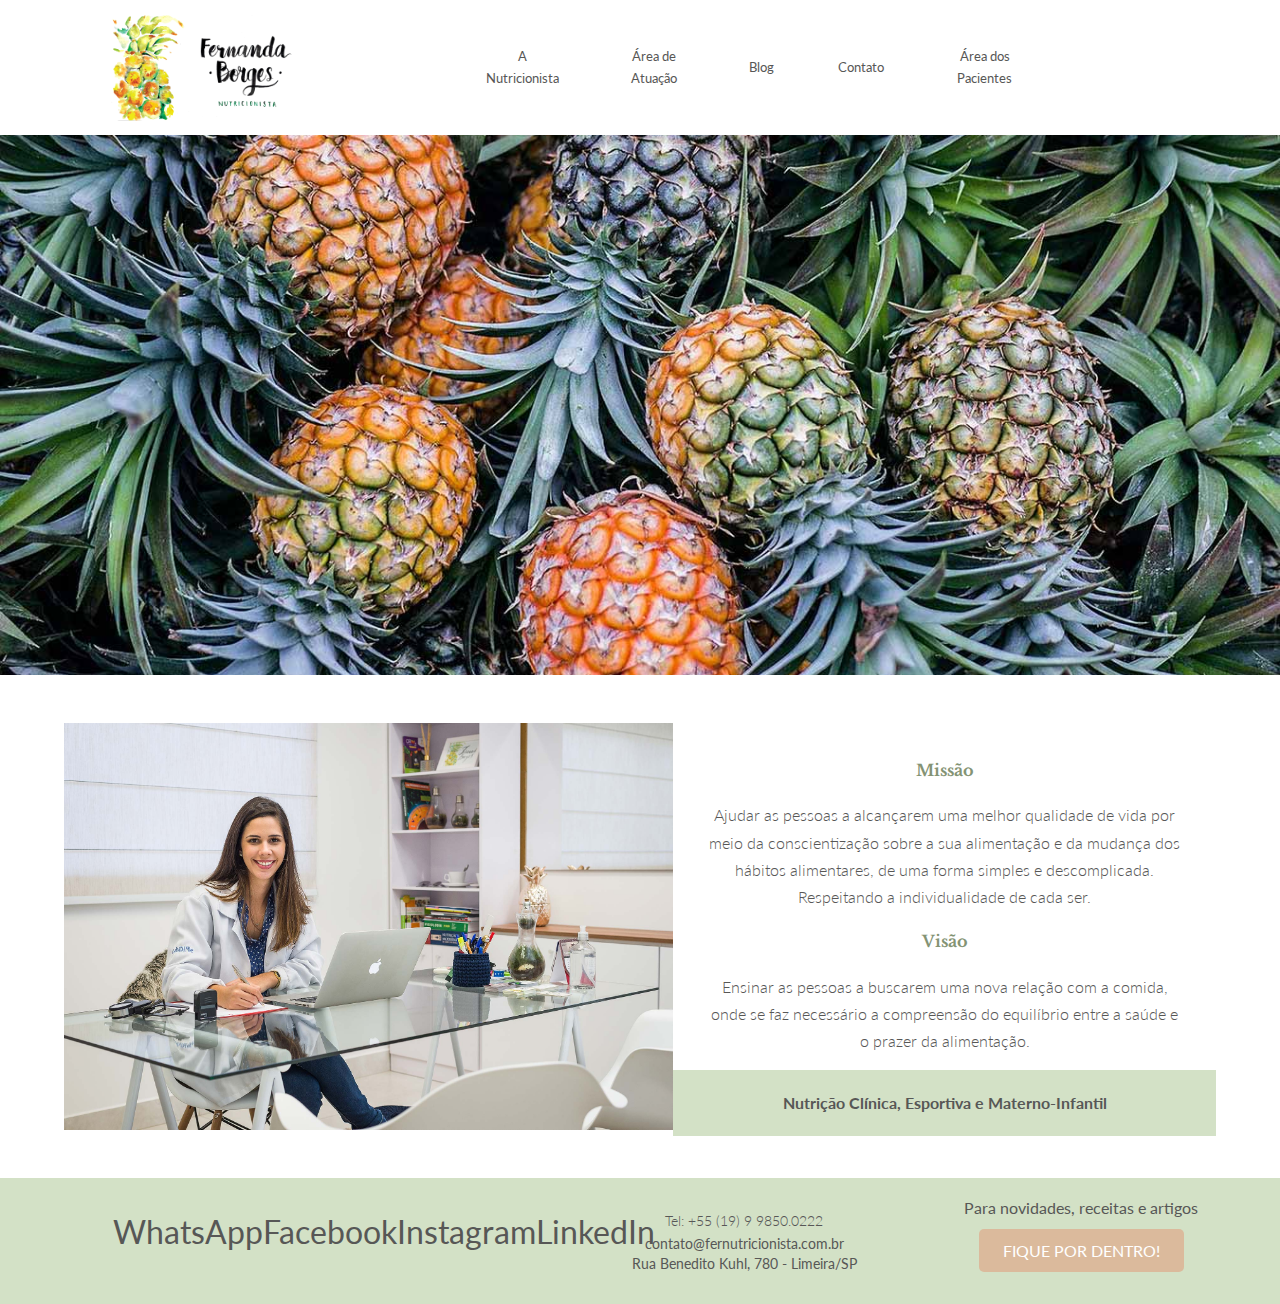
<file: www/index.html>
<!DOCTYPE html>
<html lang="pt-br">
<head>
    <meta charset="UTF-8">
    <meta name="viewport" content="initial-scale=1">
    <meta http-equiv="X-UA-Compatible" content="ie=edge">
    <meta name="author" content="Rafael Miranda Durante">
    <title>Nutricionista Fernanda Borges</title>
    <link rel="icon" href="./assets/favicon.png">
    <link rel="stylesheet" href="https://use.fontawesome.com/releases/v5.8.1/css/all.css" integrity="sha384-50oBUHEmvpQ+1lW4y57PTFmhCaXp0ML5d60M1M7uH2+nqUivzIebhndOJK28anvf" crossorigin="anonymous">
    <link rel="stylesheet" href="./css/reset.css">
    <link rel="stylesheet" href="./css/style.css">
</head>
<body>
    <!-- HEADER ========== -->
    <div class="header-container">
        <header class="header">
            <!-- Logo -->
            <div class="header-brand">
                <div class="header-icon"><a href="index.html" class="header-invisible-home-link"></a></div>
            </div>
            <!-- Navbar -->
            <nav class="navbar">
                <ul class="navbar-list">
                    <li class="navbar-item"><a href="a-nutricionista.html">A Nutricionista</a></li>
                    <li class="navbar-item"><a href="area-de-atuacao.html">Área de Atuação</a></li>
                    <li class="navbar-item"><a href="http://www.fernutricionista.com.br/blog" target="_blank">Blog</a></li>
                    <li class="navbar-item"><a href="contato.html">Contato</a></li>
                    <li class="navbar-item" id="area-pacientes"><a href="https://dietbox.me/pt-BR/Paciente/Account/Login" target="_blank">Área dos Pacientes</a></li>
                </ul>
            </nav>
            <!-- Mobile Menu Toggle -->
            <div class="navbar-toggle"><i class="fas fa-bars" id="toggle-button" onclick="toggleMenu()"></i></div>
        </header>    
    </div>
    <!-- MAIN CONTENT ========== -->
    <main class="main">
        <!-- Section #1 (Hero Image) -->
        <section class="hero">
            <div class="hero-bg-img-index"></div>
        </section>
        <!-- Section #2 (Main Content) -->
        <div class="main-content">
            <section class="container" id='indexTextRight'>
                <div class="content-wrap">
                    <!-- <h1 class="title-catchword">Alcançar qualidade de vida por meio da conscientização sobre a sua alimentação de
                        uma forma simples e descomplicada.</h1>
                    <p class="text"> Vamos elaborar juntos um plano de reeducação alimentar para que você atinja os seus objetivos
                        com prazer e respeitando o seu corpo.</p> -->
                    <h2 class="title-catchword" id="indexMissao">Missão</h2>
                    <p class="text">Ajudar as pessoas a alcançarem uma melhor qualidade de vida por meio da conscientização sobre a
                        sua alimentação e da mudança dos hábitos alimentares, de uma forma simples e descomplicada. Respeitando a
                        individualidade de cada ser.</p>
                    <h2 class="title-catchword">Visão</h2>
                    <p class="text">Ensinar as pessoas a buscarem uma nova relação com a comida, onde se faz necessário a
                        compreensão do equilíbrio entre a saúde e o prazer da alimentação.</p>
                </div>
                <div class="text-banner" id='indexBannerRight'>
                    <h3 class="text">Nutrição Clínica, Esportiva e Materno-Infantil</h3>
                </div>
            </section>
            <!-- Section #3 (Photo) -->
            <section class="container-full" id="indexPicOffice">
                <div class="container-img">
                    <picture>
                        <source media="(max-width: 799px)" srcset="./assets/fer-cons@1x.jpg">
                        <source media="(min-width: 800px)" srcset="./assets/fer-cons@2x.jpg">
                        <img src="./assets/fer-cons@1x.jpg" alt="Fernanda Borges Nutricionista" class="photo">
                    </picture>
                </div>
            </section>
        </div>
    </main>
    <!-- FOOTER ========== -->
    <footer class="footer">
        <div class="footer-grid">
            <div class="footer-grid-social">
                <ul class="social-links">
                    <li><div class="social-link-container"><a href="https://wa.me/5519998500222?text=Oi%20Fer%21%20Tudo%20bem%3f%20Vi%20seu%20site%20e%20gostaria%20de%20saber%20mais%20a%20respeito%20do%20atendimento.%20Obrigado! =)" target="_blank" class="social-link-item"><i class="fab fa-whatsapp"></i><span class="sr-only">WhatsApp</span></a></div></li>
                    <li><div class="social-link-container"><a href="https://www.facebook.com/fernutricionista1/" target="_blank" class="social-link-item"><i class="fab fa-facebook-square"></i><span class="sr-only">Facebook</span></a></div></li>
                    <li><div class="social-link-container"><a href="http://instagram.com/_u/fernutricionista_/" target="_blank" class="social-link-item"><i class="fab fa-instagram"></i><span class="sr-only">Instagram</span></a></div></li>
                    <li><div class="social-link-container"><a href="https://www.linkedin.com/in/fernanda-borges-5a976a132/" target="_blank" class="social-link-item"><i class="fab fa-linkedin"></i><span class="sr-only">LinkedIn</span></a></div></li>
                </ul>
            </div>
            <div class="footer-grid-address">
                <address class="address">
                    <p>Tel: +55 (19) 9 9850.0222</p>
                    <a href="mailto:contato@fernutricionista.com.br?subject=Contato via Site">contato@fernutricionista.com.br</a>
                    <p><a href="https://goo.gl/maps/zZxoRKZaW592" target="_blank">Rua Benedito Kuhl, 780 - Limeira/SP</a></p>
                </address>
            </div>
            <div class="footer-grid-subscribe">
                <p>Para novidades, receitas e artigos</p>
                <a href="http://eepurl.com/glu5vL" target="_blank" class="btn btn-link">Fique por Dentro!</a>
            </div>
        </div>
    </footer>
    <!-- Scripts -->
    <script src="./js/main.js"></script>
</body>
</html>
</file>
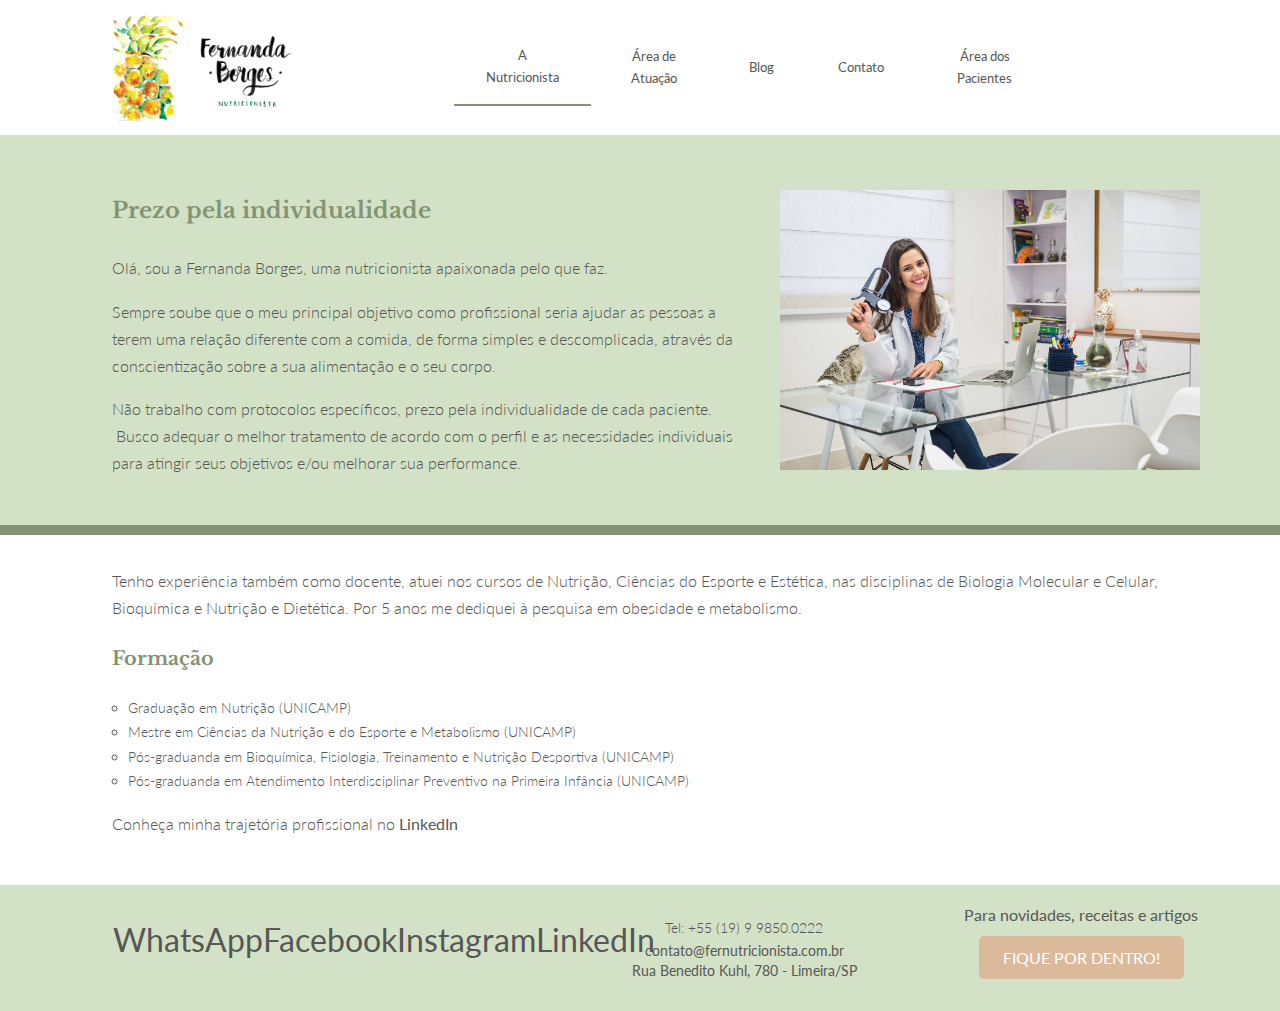
<file: www/a-nutricionista.html>
<!DOCTYPE html>
<html lang="pt-br">
<head>
    <meta charset="UTF-8">
    <meta name="viewport" content="width=device-width, initial-scale=1.0">
    <meta http-equiv="X-UA-Compatible" content="ie=edge">
    <meta name="author" content="Rafael Miranda Durante">
    <title>Nutricionista Fernanda Borges</title>
    <link rel="shortcut icon" href="./assets/favicon.png">
    <link rel="stylesheet" href="https://use.fontawesome.com/releases/v5.8.1/css/all.css" integrity="sha384-50oBUHEmvpQ+1lW4y57PTFmhCaXp0ML5d60M1M7uH2+nqUivzIebhndOJK28anvf" crossorigin="anonymous">
    <link rel="stylesheet" href="./css/reset.css">
    <link rel="stylesheet" href="./css/style.css">
</head>
<body>
    <!-- HEADER ========== -->
    <div class="header-container">
        <header class="header">
            <!-- Logo -->
            <div class="header-brand">
                <div class="header-icon"><a href="index.html" class="header-invisible-home-link"></a></div>
            </div>
            <!-- Navbar -->
            <nav class="navbar">
                <ul class="navbar-list">
                    <li class="navbar-item active"><a href="a-nutricionista.html">A Nutricionista</a></li>
                    <li class="navbar-item"><a href="area-de-atuacao.html">Área de Atuação</a></li>
                    <li class="navbar-item"><a href="http://www.fernutricionista.com.br/blog" target="_blank">Blog</a></li>
                    <li class="navbar-item"><a href="contato.html">Contato</a></li>
                    <li class="navbar-item" id="area-pacientes"><a href="https://dietbox.me/pt-BR/Paciente/Account/Login"
                            target="_blank">Área dos Pacientes</a></li>
                </ul>
            </nav>
            <!-- Mobile Menu Toggle -->
            <div class="navbar-toggle"><i class="fas fa-bars" id="toggle-button" onclick="toggleMenu()"></i></div>
        </header>
    </div>
    <!-- MAIN CONTENT ========== -->
    <main class="main">
        <!-- Section #1 -->
        <section class="container" id="a-nutri-banner">
            <picture id="a-nutri-img">
                <source media="(max-width: 799px)" srcset="./assets/fer-adip@1x.jpg">
                <source media="(min-width: 800px)" srcset="./assets/fer-adip@2x.jpg">
                <img src="./assets/fer-adip@1x.jpg" alt="Foto Fernanda Borges Nutricionista com Adipômetro" class="photo">
            </picture>
            <div class='content-wrap' id='a-nutri-banner-text'>
                <h1>Prezo pela individualidade</h1>
                <p>Olá, sou a Fernanda Borges, uma nutricionista apaixonada pelo que faz.</p>
                <p>Sempre soube que o meu principal objetivo como profissional seria ajudar as pessoas a terem uma relação diferente com a comida, de forma simples e descomplicada, através da conscientização sobre a sua alimentação e o seu corpo.</p>
                <p>Não trabalho com protocolos específicos, prezo pela individualidade de cada paciente.  Busco adequar o melhor tratamento de acordo com o perfil e as necessidades individuais para atingir seus objetivos e/ou melhorar sua performance.</p>
            </div>
        </section>
        <!-- Section #2 -->
        <section id="a-nutri-formacao">
            <div class="content-wrap">
                <p>Tenho experiência também como docente, atuei nos cursos de Nutrição, Ciências do Esporte e Estética, nas disciplinas de Biologia Molecular e Celular, Bioquímica e Nutrição e Dietética. Por 5 anos me dediquei à pesquisa em obesidade e metabolismo.</p>
                <h2>Formação</h2>
                <ul class="formacao-list">
                    <li>Graduação em Nutrição (UNICAMP)</li>
                    <li>Mestre em Ciências da Nutrição e do Esporte e Metabolismo (UNICAMP)</li>
                    <li>Pós-graduanda em Bioquímica, Fisiologia, Treinamento e Nutrição Desportiva (UNICAMP)</li>
                    <li>Pós-graduanda em Atendimento Interdisciplinar Preventivo na Primeira Infância (UNICAMP)</li>
                </ul>
                <div id="linkedin-box">
                    <p>Conheça minha trajetória profissional no <span style="font-weight: bold;"><a href="https://www.linkedin.com/in/fernanda-borges-5a976a132/" target="_blank">LinkedIn</a></span></p>
                </div>
            </div>
        </section>
    </main>
    <!-- FOOTER ========== -->
    <footer class="footer">
        <div class="footer-grid">
            <div class="footer-grid-social">
                <ul class="social-links">
                    <li><div class="social-link-container"><a href="https://wa.me/5519998500222?text=Oi%20Fer%21%20Tudo%20bem%3f%20Vi%20seu%20site%20e%20gostaria%20de%20saber%20mais%20a%20respeito%20do%20atendimento.%20Obrigado! =)" target="_blank" class="social-link-item"><i class="fab fa-whatsapp"></i><span class="sr-only">WhatsApp</span></a></div></li>
                    <li><div class="social-link-container"><a href="https://www.facebook.com/fernutricionista1/" target="_blank" class="social-link-item"><i class="fab fa-facebook-square"></i><span class="sr-only">Facebook</span></a></div></li>
                    <li><div class="social-link-container"><a href="http://instagram.com/_u/fernutricionista_/" target="_blank" class="social-link-item"><i class="fab fa-instagram"></i><span class="sr-only">Instagram</span></a></div></li>
                    <li><div class="social-link-container"><a href="https://www.linkedin.com/in/fernanda-borges-5a976a132/" target="_blank" class="social-link-item"><i class="fab fa-linkedin"></i><span class="sr-only">LinkedIn</span></a></div></li>
                </ul>
            </div>
            <div class="footer-grid-address">
                <address class="address">
                    <p>Tel: +55 (19) 9 9850.0222</p>
                    <a href="mailto:contato@fernutricionista.com.br?subject=Contato via Site">contato@fernutricionista.com.br</a>
                    <p><a href="https://goo.gl/maps/zZxoRKZaW592" target="_blank">Rua Benedito Kuhl, 780 - Limeira/SP</a></p>
                </address>
            </div>
            <div class="footer-grid-subscribe">
                <p>Para novidades, receitas e artigos</p>
                <a href="http://eepurl.com/glu5vL" target="_blank" class="btn btn-link">Fique por Dentro!</a>
            </div>
        </div>
    </footer>
    <!-- Scripts -->
    <script src="./js/main.js"></script>
</body>
</html>
</file>
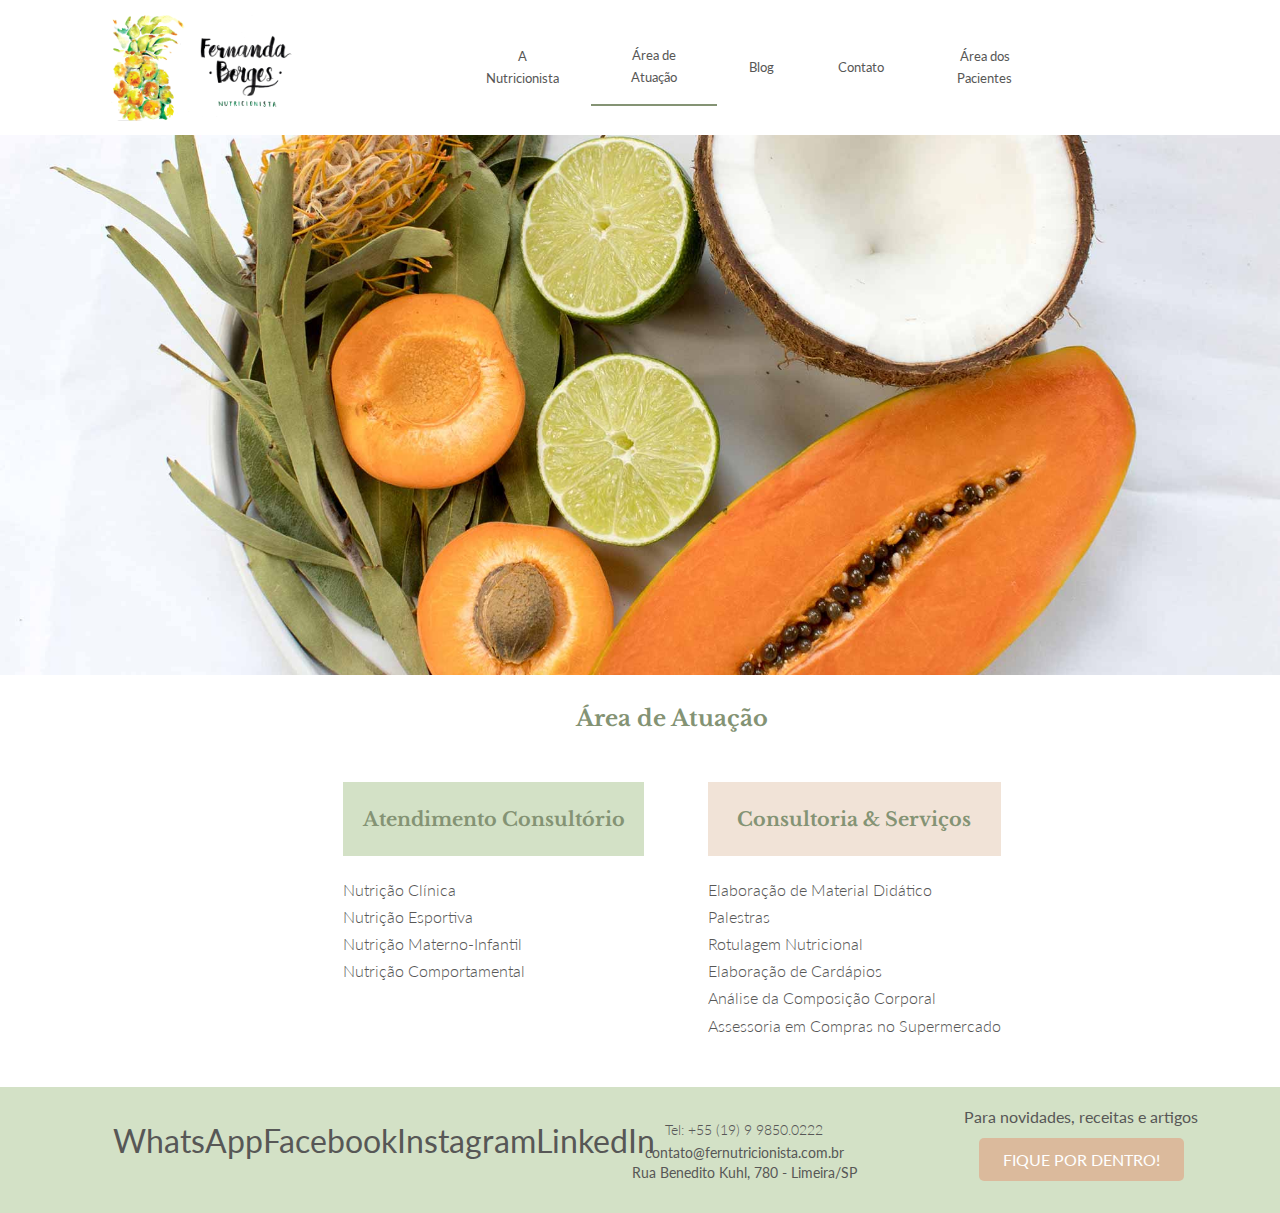
<file: www/area-de-atuacao.html>
<!DOCTYPE html>
<html lang="pt-br">
<head>
    <meta charset="UTF-8">
    <meta name="viewport" content="width=device-width, initial-scale=1.0">
    <meta http-equiv="X-UA-Compatible" content="ie=edge">
    <meta name="author" content="Rafael Miranda Durante">
    <title>Nutricionista Fernanda Borges</title>
    <link rel="shortcut icon" href="./assets/favicon.png">
    <link rel="stylesheet" href="https://use.fontawesome.com/releases/v5.8.1/css/all.css" integrity="sha384-50oBUHEmvpQ+1lW4y57PTFmhCaXp0ML5d60M1M7uH2+nqUivzIebhndOJK28anvf" crossorigin="anonymous">
    <link rel="stylesheet" href="./css/reset.css">
    <link rel="stylesheet" href="./css/style.css">
</head>
<body>
    <!-- HEADER ========== -->
    <div class="header-container">
        <header class="header">
            <!-- Logo -->
            <div class="header-brand">
                <div class="header-icon"><a href="index.html" class="header-invisible-home-link"></a></div>
            </div>
            <!-- Navbar -->
            <nav class="navbar">
                <ul class="navbar-list">
                    <li class="navbar-item"><a href="a-nutricionista.html">A Nutricionista</a></li>
                    <li class="navbar-item active"><a href="area-de-atuacao.html">Área de Atuação</a></li>
                    <li class="navbar-item"><a href="http://www.fernutricionista.com.br/blog" target="_blank">Blog</a></li>
                    <li class="navbar-item"><a href="contato.html">Contato</a></li>
                    <li class="navbar-item" id="area-pacientes"><a href="https://dietbox.me/pt-BR/Paciente/Account/Login"
                            target="_blank">Área dos Pacientes</a></li>
                </ul>
            </nav>
            <!-- Mobile Menu Toggle -->
            <div class="navbar-toggle"><i class="fas fa-bars" id="toggle-button" onclick="toggleMenu()"></i></div>
        </header>
    </div>
    <!-- MAIN CONTENT ========== -->
    <main class="main">
        <!-- Section #1 - Hero Image 'Atuacao' -->
        <section class="hero">
                <div class="hero-bg-img-atuacao"></div>
        </section>
        <!-- Section #2 -->
        <section id="area-atuacao">
            <div class="content-wrap" id="area-atuacao">
                <h1>Área de Atuação</h1>
                <div class="lists-two-columns">
                    <div class="list-left">
                        <h2 class="list-left-title">Atendimento Consultório</h2>
                        <ul>
                            <li>Nutrição Clínica</li>
                            <li>Nutrição Esportiva</li>
                            <li>Nutrição Materno-Infantil</li>
                            <li>Nutrição Comportamental</li>
                        </ul>
                    </div>
                    <div class="list-right">
                        <h2 class="list-right-title">Consultoria & Serviços</h2>
                        <ul>
                            <li>Elaboração de Material Didático</li>
                            <li>Palestras</li>
                            <li>Rotulagem Nutricional</li>
                            <li>Elaboração de Cardápios</li>
                            <li>Análise da Composição Corporal</li>
                            <li>Assessoria em Compras no Supermercado</li>
                        </ul>
                    </div>
                </div>
            </div>
        </section>
    </main>
    <!-- FOOTER ========== -->
    <footer class="footer">
        <div class="footer-grid">
            <div class="footer-grid-social">
                <ul class="social-links">
                    <li><div class="social-link-container"><a href="https://wa.me/5519998500222?text=Oi%20Fer%21%20Tudo%20bem%3f%20Vi%20seu%20site%20e%20gostaria%20de%20saber%20mais%20a%20respeito%20do%20atendimento.%20Obrigado! =)" target="_blank" class="social-link-item"><i class="fab fa-whatsapp"></i><span class="sr-only">WhatsApp</span></a></div></li>
                    <li><div class="social-link-container"><a href="https://www.facebook.com/fernutricionista1/" target="_blank" class="social-link-item"><i class="fab fa-facebook-square"></i><span class="sr-only">Facebook</span></a></div></li>
                    <li><div class="social-link-container"><a href="http://instagram.com/_u/fernutricionista_/" target="_blank" class="social-link-item"><i class="fab fa-instagram"></i><span class="sr-only">Instagram</span></a></div></li>
                    <li><div class="social-link-container"><a href="https://www.linkedin.com/in/fernanda-borges-5a976a132/" target="_blank" class="social-link-item"><i class="fab fa-linkedin"></i><span class="sr-only">LinkedIn</span></a></div></li>
                </ul>
            </div>
            <div class="footer-grid-address">
                <address class="address">
                    <p>Tel: +55 (19) 9 9850.0222</p>
                    <a href="mailto:contato@fernutricionista.com.br?subject=Contato via Site">contato@fernutricionista.com.br</a>
                    <p><a href="https://goo.gl/maps/zZxoRKZaW592" target="_blank">Rua Benedito Kuhl, 780 - Limeira/SP</a></p>
                </address>
            </div>
            <div class="footer-grid-subscribe">
                <p>Para novidades, receitas e artigos</p>
                <a href="http://eepurl.com/glu5vL" target="_blank" class="btn btn-link">Fique por Dentro!</a>
            </div>
        </div>
    </footer>
    <!-- Scripts -->
    <script src="./js/main.js"></script>
</body>
</html>
</file>
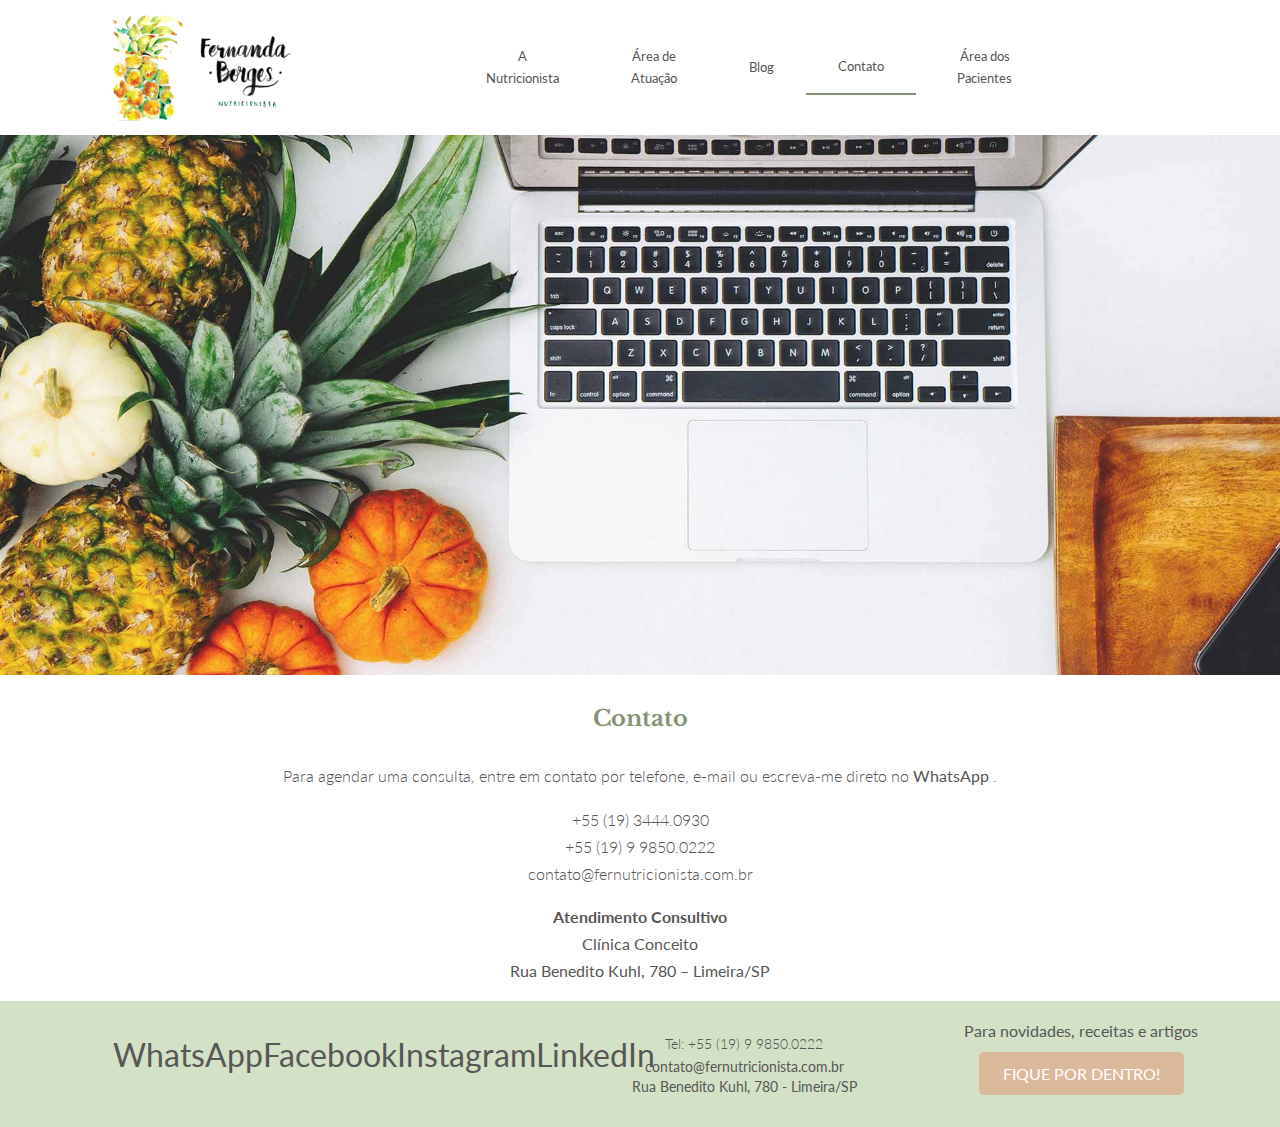
<file: www/contato.html>
<!DOCTYPE html>
<html lang="pt-br">
<head>
    <meta charset="UTF-8">
    <meta name="viewport" content="width=device-width, initial-scale=1.0">
    <meta http-equiv="X-UA-Compatible" content="ie=edge">
    <meta name="author" content="Rafael Miranda Durante">
    <title>Nutricionista Fernanda Borges</title>
    <link rel="shortcut icon" href="./assets/favicon.png">
    <link rel="stylesheet" href="https://use.fontawesome.com/releases/v5.8.1/css/all.css" integrity="sha384-50oBUHEmvpQ+1lW4y57PTFmhCaXp0ML5d60M1M7uH2+nqUivzIebhndOJK28anvf" crossorigin="anonymous">
    <link rel="stylesheet" href="./css/reset.css">
    <link rel="stylesheet" href="./css/style.css">
</head>
<body>
    <!-- HEADER ========== -->
    <div class="header-container">
        <header class="header">
            <!-- Logo -->
            <div class="header-brand">
                <div class="header-icon"><a href="index.html" class="header-invisible-home-link"></a></div>
            </div>
            <!-- Navbar -->
            <nav class="navbar">
                <ul class="navbar-list">
                    <li class="navbar-item"><a href="a-nutricionista.html">A Nutricionista</a></li>
                    <li class="navbar-item"><a href="area-de-atuacao.html">Área de Atuação</a></li>
                    <li class="navbar-item"><a href="http://www.fernutricionista.com.br/blog" target="_blank">Blog</a></li>
                    <li class="navbar-item active"><a href="contato.html">Contato</a></li>
                    <li class="navbar-item" id="area-pacientes"><a href="https://dietbox.me/pt-BR/Paciente/Account/Login"
                            target="_blank">Área dos Pacientes</a></li>
                </ul>
            </nav>
            <!-- Mobile Menu Toggle -->
            <div class="navbar-toggle"><i class="fas fa-bars" id="toggle-button" onclick="toggleMenu()"></i></div>
        </header>
    </div>
    <!-- MAIN CONTENT ========== -->
    <main class="main">
        <!-- Section #1 - Hero Image 'Atuacao' -->
        <section class="hero">
                <div class="hero-bg-img-contato"></div>
        </section>
        <!-- Section #2 -->
        <section id="contact">
            <div class="content-wrap" id="contact">
                <h1>Contato</h1>
                <p>Para agendar uma consulta, entre em contato por telefone, e-mail ou escreva-me direto no 
                    <span class="text-bold">
                        <a href="https://wa.me/5519998500222?text=Oi%20Fer%21%20Tudo%20bem%3f%20Vi%20seu%20site%20e%20gostaria%20de%20saber%20mais%20a%20respeito%20do%20atendimento.%20Obrigado! =)" target="_blank" class="contact-link-whatsapp">WhatsApp</a>
                    </span>.
                </p>
                <p>+55 (19) 3444.0930<br/>+55 (19) 9 9850.0222<br/>contato@fernutricionista.com.br</p>
                <p><span  class="text-bold">Atendimento Consultivo</span><br/><a href="https://goo.gl/maps/zZxoRKZaW592" target="_blank">Clínica Conceito<br/>Rua Benedito Kuhl, 780 – Limeira/SP</a></p>
        </section>
    </main>
    <!-- FOOTER ========== -->
    <footer class="footer">
        <div class="footer-grid">
            <div class="footer-grid-social">
                <ul class="social-links">
                    <li><div class="social-link-container"><a href="https://wa.me/5519998500222?text=Oi%20Fer%21%20Tudo%20bem%3f%20Vi%20seu%20site%20e%20gostaria%20de%20saber%20mais%20a%20respeito%20do%20atendimento.%20Obrigado! =)" target="_blank" class="social-link-item"><i class="fab fa-whatsapp"></i><span class="sr-only">WhatsApp</span></a></div></li>
                    <li><div class="social-link-container"><a href="https://www.facebook.com/fernutricionista1/" target="_blank" class="social-link-item"><i class="fab fa-facebook-square"></i><span class="sr-only">Facebook</span></a></div></li>
                    <li><div class="social-link-container"><a href="http://instagram.com/_u/fernutricionista_/" target="_blank" class="social-link-item"><i class="fab fa-instagram"></i><span class="sr-only">Instagram</span></a></div></li>
                    <li><div class="social-link-container"><a href="https://www.linkedin.com/in/fernanda-borges-5a976a132/" target="_blank" class="social-link-item"><i class="fab fa-linkedin"></i><span class="sr-only">LinkedIn</span></a></div></li>
                </ul>
            </div>
            <div class="footer-grid-address">
                <address class="address">
                    <p>Tel: +55 (19) 9 9850.0222</p>
                    <a href="mailto:contato@fernutricionista.com.br?subject=Contato via Site">contato@fernutricionista.com.br</a>
                    <p><a href="https://goo.gl/maps/zZxoRKZaW592" target="_blank">Rua Benedito Kuhl, 780 - Limeira/SP</a></p>
                </address>
            </div>
            <div class="footer-grid-subscribe">
                <p>Para novidades, receitas e artigos</p>
                <a href="http://eepurl.com/glu5vL" target="_blank" class="btn btn-link">Fique por Dentro!</a>
            </div>
        </div>
    </footer>
    <!-- Scripts -->
    <script src="./js/main.js"></script>
</body>
</html>
</file>
<file: www/css/style.css>
/* ===== FONTS ===== */
@import url("https://fonts.googleapis.com/css?family=Lato:300,400,700|Libre+Baskerville:400,700");
/* ===== COLORS ===== */
/* ===== IMAGES ===== */
/* ===== UTILITIES ===== */
/* ===== CORE STYLES ===== */
body {
  color: #575756;
  font-family: "Lato", sans-serif;
  font-size: 16px;
  font-weight: 300;
  line-height: 1.7;
  text-align: center; }

h1, h2, h3 {
  color: #849374;
  font-family: "Libre Baskerville", serif;
  font-weight: 700;
  line-height: 1.9;
  margin: 1em 0; }

h1 {
  font-size: 1.4rem; }

h2 {
  font-size: 1.2rem; }

h3 {
  font-size: 1rem; }

p {
  margin-bottom: 1em; }

a {
  text-decoration: none;
  color: #575756;
  font-weight: 400; }

.text-bold {
  font-weight: bold; }

/* ===== CORE COMPONENTS ===== */
.btn {
  display: inline-block;
  margin: 0;
  border-radius: 5px;
  background-color: #DBBA9C;
  color: #FFFFFF;
  padding: 0.5rem 1.5rem;
  text-transform: uppercase;
  transition: all 0.3s; }
  .btn:hover {
    box-shadow: 1px 1px 5px #849374; }

.container-full {
  display: flex; }

.container-img {
  margin: 1em 0; }

.content-wrap {
  padding: 0 2rem; }

.social-link-container {
  width: 100%;
  height: auto; }

.text-banner {
  background: #D3E1C6;
  padding: 0.1em 3em; }
  .text-banner .text {
    font-family: "Lato", sans-serif;
    font-weight: 700;
    font-size: 1em;
    color: #575756; }

.photo {
  display: block;
  width: 100%;
  height: auto; }

.title-catchword {
  font-size: 1rem; }

/* ===== SECTIONS ===== */
.header-container {
  position: fixed;
  top: 0;
  width: 100%;
  padding: 0;
  margin: 0;
  z-index: 1000; }

.header {
  position: relative;
  top: 0;
  height: 15vh;
  display: flex;
  align-items: center;
  justify-content: space-between;
  background-color: #FFFFFF;
  z-index: 9999;
  width: 100%; }

.header-brand {
  display: flex;
  justify-content: center;
  width: 40%;
  height: 100%; }

.header-icon {
  width: 90%;
  height: 100%; }

.header-invisible-home-link {
  display: block;
  background: url("../assets/logo.png");
  background-position: center;
  background-repeat: no-repeat;
  background-size: auto 90%;
  width: 90%;
  height: 100%; }

.navbar {
  background-color: #D3E1C6;
  opacity: 0;
  visibility: hidden;
  transition: all 0.4s ease-in-out; }

.navbar-list {
  list-style: none;
  top: 100%;
  left: 0;
  right: 0;
  position: absolute;
  display: flex;
  flex-flow: column;
  justify-content: center;
  align-items: center;
  background-color: #D3E1C6;
  height: 80vh;
  max-height: 0vh;
  transition: all 0.4s ease-in-out; }

.navbar-list .active {
  border-bottom: 2px solid #849374; }

.navbar-item {
  padding: 1rem 0rem;
  margin: 1rem 0;
  font-size: 1.2rem;
  transition: all 0.2s ease-in-out; }

.navbar-toggle {
  width: 20%;
  color: #849374;
  font-size: 2rem;
  display: flex;
  justify-content: center;
  align-items: center; }

.main {
  margin-top: 15vh;
  width: 100%; }

.hero {
  display: block;
  margin: 0;
  padding: 0;
  width: 100%;
  height: 60vmin; }

.footer {
  background-color: #D3E1C6;
  padding: 1rem 2rem 2rem 2rem; }

.footer-grid {
  display: grid;
  grid-template-columns: repeat(5, 1fr);
  grid-template-areas: 'social subscribe subscribe subscribe subscribe subscribe' 'social address address address address address ';
  grid-gap: 0.2rem;
  grid-row-gap: 1rem; }

.footer-grid-subscribe {
  grid-area: subscribe; }
  .footer-grid-subscribe p {
    margin-bottom: 0.5rem;
    font-weight: 400; }

.footer-grid-social {
  grid-area: social;
  display: flex;
  justify-content: center; }

.social-links {
  display: flex;
  justify-content: space-evenly;
  flex-wrap: wrap;
  width: 70%;
  padding-top: 10px; }
  .social-links * {
    flex: 1 100%; }

.social-link-item {
  font-size: 2rem;
  line-height: 0;
  margin: 0;
  transition: all 0.3s; }
  .social-link-item:hover {
    color: #849374; }

.footer-grid-address {
  grid-area: address;
  align-self: end; }
  .footer-grid-address p, .footer-grid-address a {
    font-size: 0.90rem;
    line-height: 1rem;
    margin: 0;
    padding: 0; }

.hero-bg-img-index {
  background: url("../assets/pineapple@1x.jpg");
  background-position: center;
  background-repeat: no-repeat;
  background-size: cover;
  width: 100%;
  height: 100%; }

.formacao-list {
  font-size: 0.9rem;
  text-align: left;
  list-style: circle;
  padding-left: 1rem;
  margin-bottom: 1rem; }

.hero-bg-img-atuacao {
  background: url("../assets/fruits@1x.jpg");
  background-position: center;
  background-repeat: no-repeat;
  background-size: cover;
  width: 100%;
  height: 100%; }

#area-atuacao {
  margin-bottom: 1.5rem; }

.list-left-title {
  background-color: #D3E1C6;
  padding: 1.2rem; }

.list-right-title {
  background-color: #F1E3D7;
  padding: 1.2rem; }

.hero-bg-img-contato {
  background: url("../assets/contact@1x.jpg");
  background-position: center;
  background-repeat: no-repeat;
  background-size: cover;
  width: 100%;
  height: 100%; }

@media (min-width: 800px) {
  .hero-bg-img-index {
    background: url("../assets/pineapple@2x.jpg");
    background-position: center;
    background-repeat: no-repeat;
    background-size: cover;
    width: 100%;
    height: 100%; }

  .navbar {
    background-color: #FFFFFF;
    opacity: 1;
    visibility: visible;
    flex-grow: 2;
    height: 100%;
    display: flex;
    flex-direction: row;
    align-items: center; }

  .navbar-list {
    top: 0;
    height: 100%;
    position: relative;
    flex-flow: row;
    /* OLD
    display: flex;
    justify-content: center;
    max-height: 500px;
    background-color: $color-brightest; */ }

  .navbar-item {
    font-size: 0.8rem;
    padding: 1rem 2rem;
    flex-grow: 3;
    transition: all 0.1s ease-in-out; }
    .navbar-item:hover {
      background-color: #D3E1C6; }

  .navbar-toggle {
    visibility: hidden; }

  .main-content {
    padding: 2rem 4rem;
    display: flex;
    flex-direction: row; }

  .footer-grid {
    align-items: center;
    grid-template-columns: repeat(3, 1fr);
    grid-template-areas: "social address subscribe"; }

  .social-links {
    flex-wrap: nowrap; }

  #indexPicOffice {
    order: 0; }

  #indexTextRight {
    order: 1; }

  #indexBannerRight {
    order: 2; }

  #indexMissao {
    padding-top: 2rem; }

  #a-nutri-banner {
    display: flex;
    padding: 2rem 5rem;
    background-color: #D3E1C6;
    align-items: center; }

  #a-nutri-img {
    order: 2;
    flex-shrink: 2.8; }

  #a-nutri-banner-text {
    order: 1;
    flex-shrink: 2;
    text-align: left; }

  #a-nutri-formacao {
    display: flex;
    padding: 2rem 5rem;
    border-top: 10px solid #849374;
    text-align: left; }

  .hero-bg-img-atuacao {
    background: url("../assets/fruits@2x.jpg");
    background-position: center;
    background-repeat: no-repeat;
    background-size: cover;
    width: 100%;
    height: 100%; }

  #area-atuacao {
    display: flex;
    flex-direction: column;
    width: 100%; }

  .lists-two-columns {
    display: flex;
    justify-content: center; }

  .list-left {
    margin-right: 2rem; }
    .list-left ul {
      text-align: left; }

  .list-right {
    margin-left: 2rem; }
    .list-right ul {
      text-align: left; }

  .hero-bg-img-contato {
    background: url("../assets/contact@2x.jpg");
    background-position: center;
    background-repeat: no-repeat;
    background-size: cover;
    width: 100%;
    height: 100%; } }

/*# sourceMappingURL=style.css.map */
</file>
